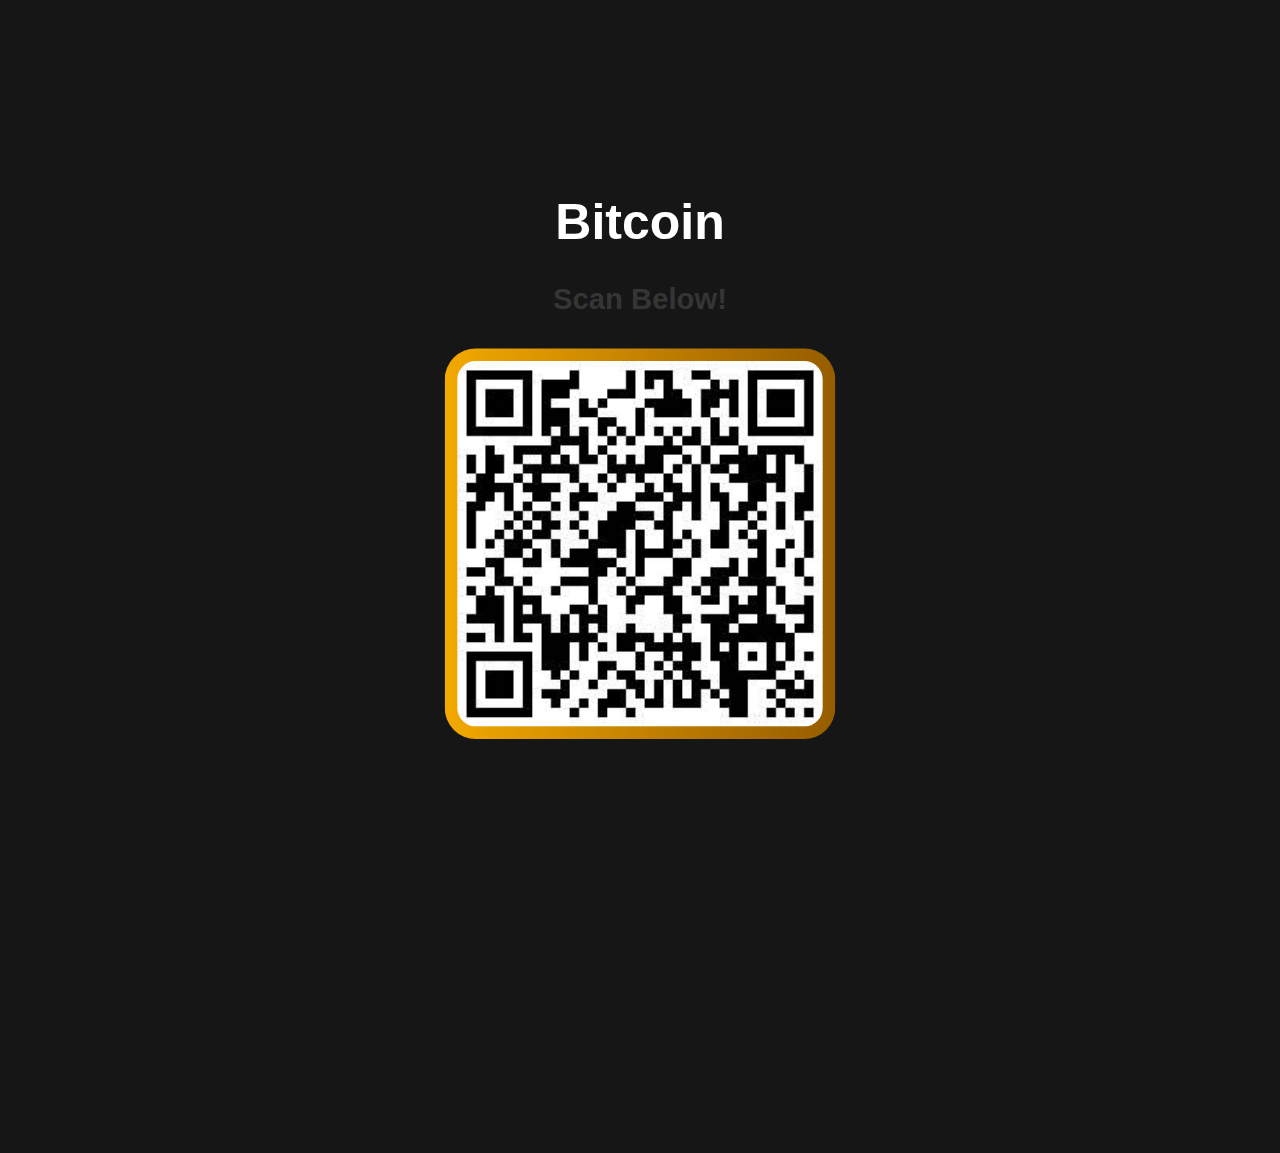
<file: btc.html>
<!DOCTYPE html>
<html lang="en">
<head>
    <meta charset="UTF-8">
    <meta name="viewport" content="width=device-width, initial-scale=1.0">
    <link rel="shortcut icon" type="blckhrt" href="money.png">
    <title>ㅤㅤ✦ㅤbitcoinㅤ✦ㅤ</title>
    <link rel="stylesheet" href="btc.css">
    <link rel="stylesheet" href="https://cdnjs.cloudflare.com/ajax/libs/font-awesome/6.6.0/css/all.min.css" integrity="sha512-Kc323vGBEqzTmouAECnVceyQqyqdsSiqLQISBL29aUW4U/M7pSPA/gEUZQqv1cwx4OnYxTxve5UMg5GT6L4JJg==" crossorigin="anonymous" referrerpolicy="no-referrer" />
</head>
<body>
    <div class="container">
        <h1><i class="fa-solid fa-star"></i> Bitcoin <i class="fa-solid fa-star"></i></h1>
        <h3><i class="fa-solid fa-arrow-down"></i> Scan Below! <i class="fa-solid fa-arrow-down"></i></h3>
        <div class="square">
            <img src="btc-qr.jpg" alt="QR Code" class="overlay-image">
        </div>
    </div>
</body>
</html>
</file>
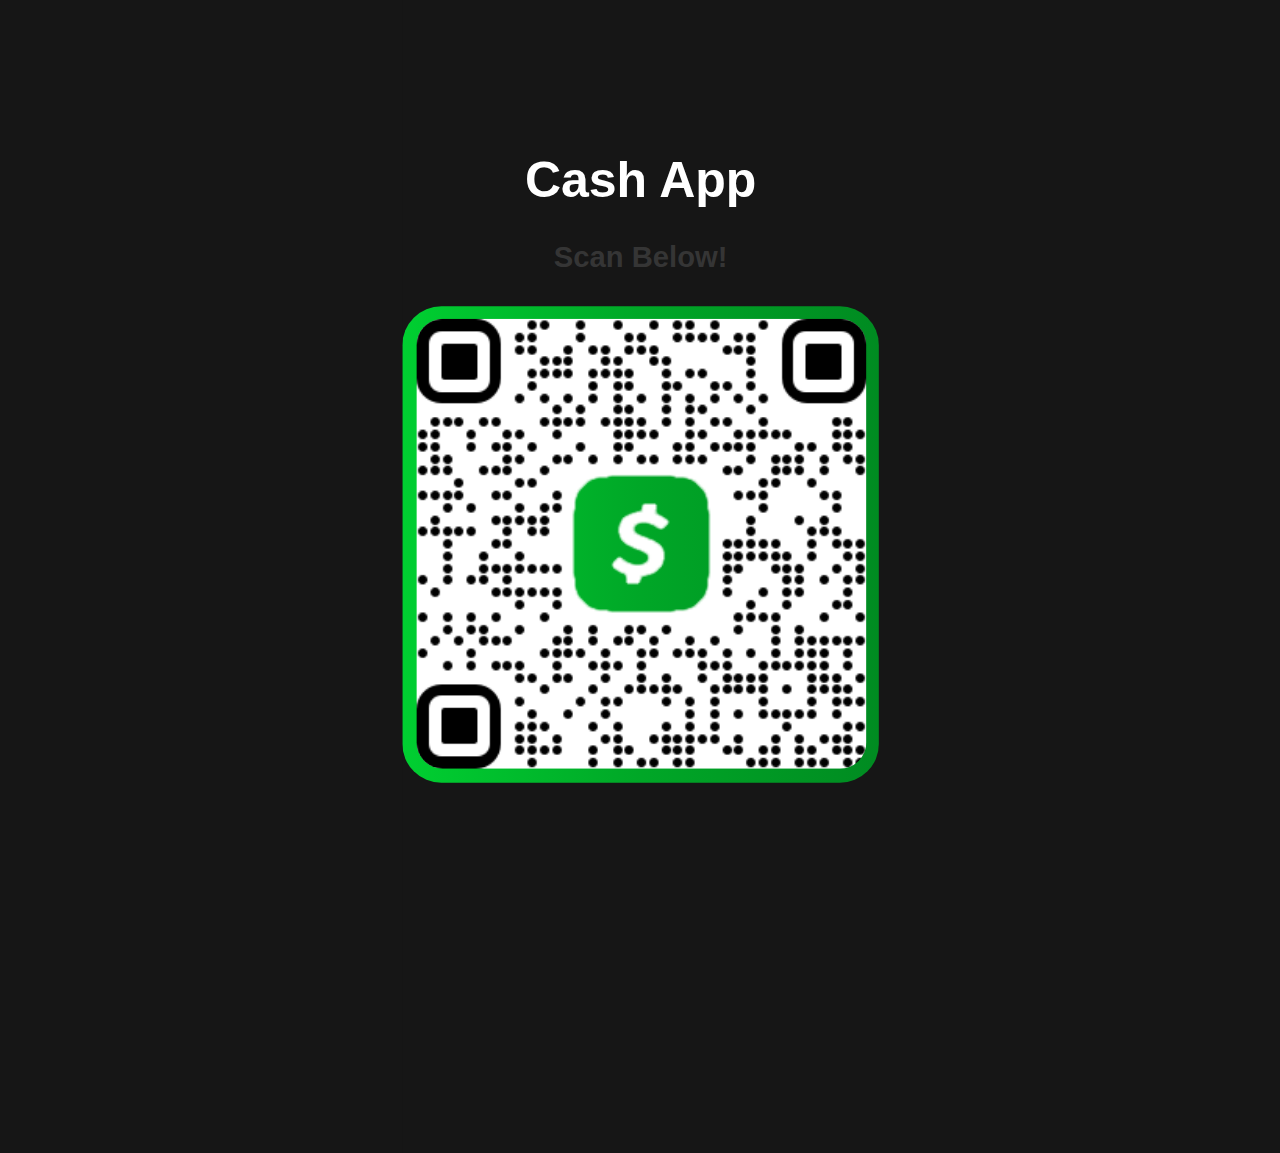
<file: cash.html>
<!DOCTYPE html>
<html lang="en">
<head>
    <meta charset="UTF-8">
    <meta name="viewport" content="width=device-width, initial-scale=1.0">
    <link rel="shortcut icon" type="blckhrt" href="money.png">
    <title>ㅤㅤ✦ㅤcashappㅤ✦ㅤ</title>
    <link rel="stylesheet" href="cash.css">
    <link rel="stylesheet" href="https://cdnjs.cloudflare.com/ajax/libs/font-awesome/6.6.0/css/all.min.css" integrity="sha512-Kc323vGBEqzTmouAECnVceyQqyqdsSiqLQISBL29aUW4U/M7pSPA/gEUZQqv1cwx4OnYxTxve5UMg5GT6L4JJg==" crossorigin="anonymous" referrerpolicy="no-referrer" />
</head>
<body>
    <div class="container">
        <h1><i class="fa-solid fa-star"></i> Cash App <i class="fa-solid fa-star"></i></h1>
        <h3><i class="fa-solid fa-arrow-down"></i> Scan Below! <i class="fa-solid fa-arrow-down"></i></h3>
        <div class="square">
            <img src="cash-qr.png" alt="QR Code" class="overlay-image">
        </div>
    </div>
</body>
</html>
</file>
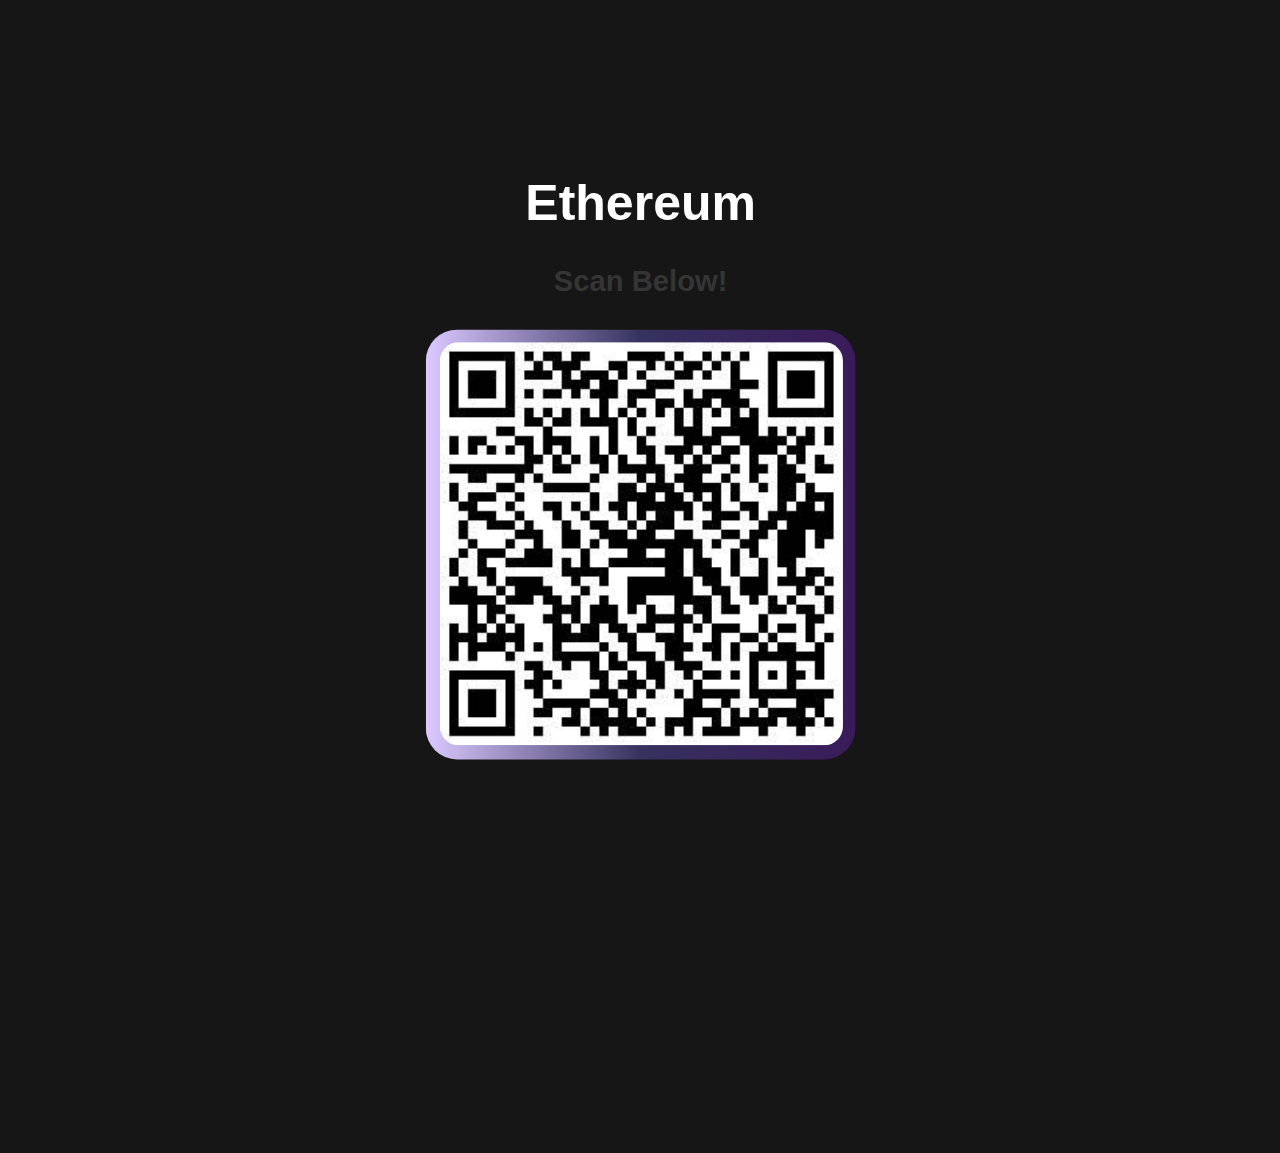
<file: eth.html>
<!DOCTYPE html>
<html lang="en">
<head>
    <meta charset="UTF-8">
    <meta name="viewport" content="width=device-width, initial-scale=1.0">
    <link rel="shortcut icon" type="blckhrt" href="money.png">
    <title>ㅤㅤ✦ㅤethereumㅤ✦ㅤ</title>
    <link rel="stylesheet" href="eth.css">
    <link rel="stylesheet" href="https://cdnjs.cloudflare.com/ajax/libs/font-awesome/6.6.0/css/all.min.css" integrity="sha512-Kc323vGBEqzTmouAECnVceyQqyqdsSiqLQISBL29aUW4U/M7pSPA/gEUZQqv1cwx4OnYxTxve5UMg5GT6L4JJg==" crossorigin="anonymous" referrerpolicy="no-referrer" />
</head>
<body>
    <div class="container">
        <h1><i class="fa-solid fa-star"></i> Ethereum <i class="fa-solid fa-star"></i></h1>
        <h3><i class="fa-solid fa-arrow-down"></i> Scan Below! <i class="fa-solid fa-arrow-down"></i></h3>
        <div class="square">
            <img src="eth-qr.jpg" alt="QR Code" class="overlay-image">
        </div>
    </div>
</body>
</html>
</file>
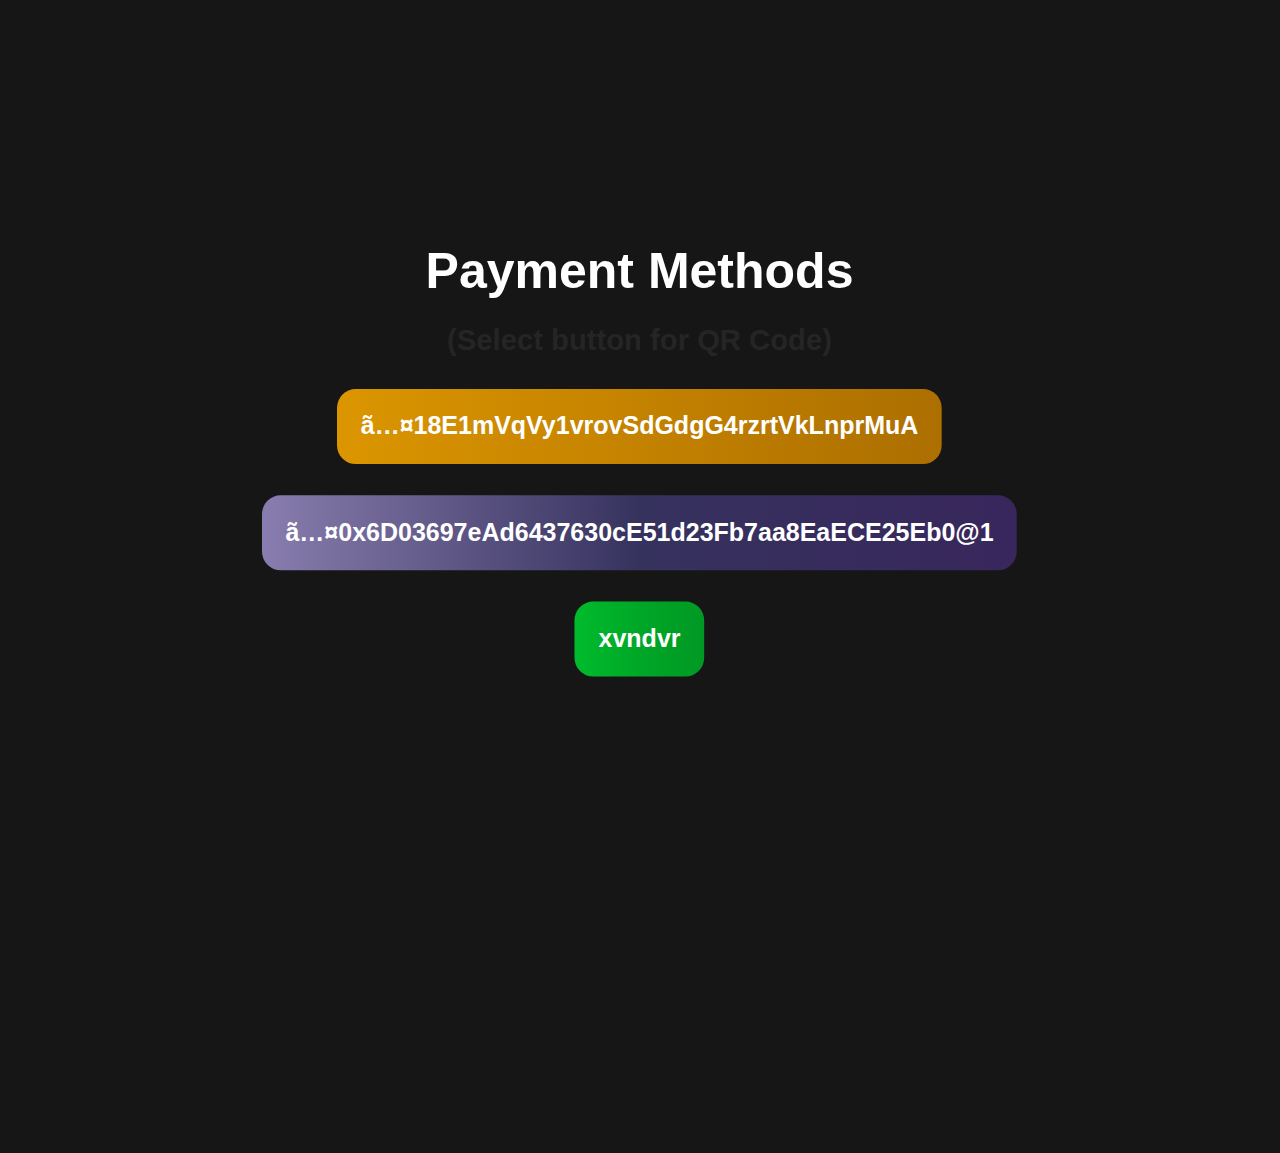
<file: payme.html>
<!DOCTYPE html>
<html lang="en">
<head>
    <meta charset+"UTF-8"
    <meta name="viewport" content="width=device-width, initial-scale=1.0">
    <link rel="shortcut icon" type="blckhrt" href="whiteheart.png">
    <title>ㅤㅤ✦ㅤpreciate uㅤ✦ㅤ</title>
    <link rel="stylesheet" href="payme.css">
    <link rel="stylesheet" href="https://cdnjs.cloudflare.com/ajax/libs/font-awesome/6.6.0/css/all.min.css" integrity="sha512-Kc323vGBEqzTmouAECnVceyQqyqdsSiqLQISBL29aUW4U/M7pSPA/gEUZQqv1cwx4OnYxTxve5UMg5GT6L4JJg==" crossorigin="anonymous" referrerpolicy="no-referrer" />
</head>
<body>
    <div>
    <h1><i class="fa-solid fa-star"></i> Payment Methods <i class="fa-solid fa-star"></i></i></h1>
    <h3>(Select button for QR Code)</h3>
    </div>
    <div class="container">
        <div class="btc">
        <a class="btc-payme" href="btc.html"><i class="fa-brands fa-bitcoin"></i>ㅤ18E1mVqVy1vrovSdGdgG4rzrtVkLnprMuA</a>
        </div>
        <div class="eth">
        <a class="eth-payme" href="eth.html"><i class="fa-brands fa-ethereum"></i>ㅤ0x6D03697eAd6437630cE51d23Fb7aa8EaECE25Eb0@1</a>
        </div>
        <div class="cash">
        <a class="cashapp-payme" href="cash.html"><i class="fa-solid fa-dollar-sign"></i> xvndvr</a>
        </div>
    </div>
</body>
</html>
</file>
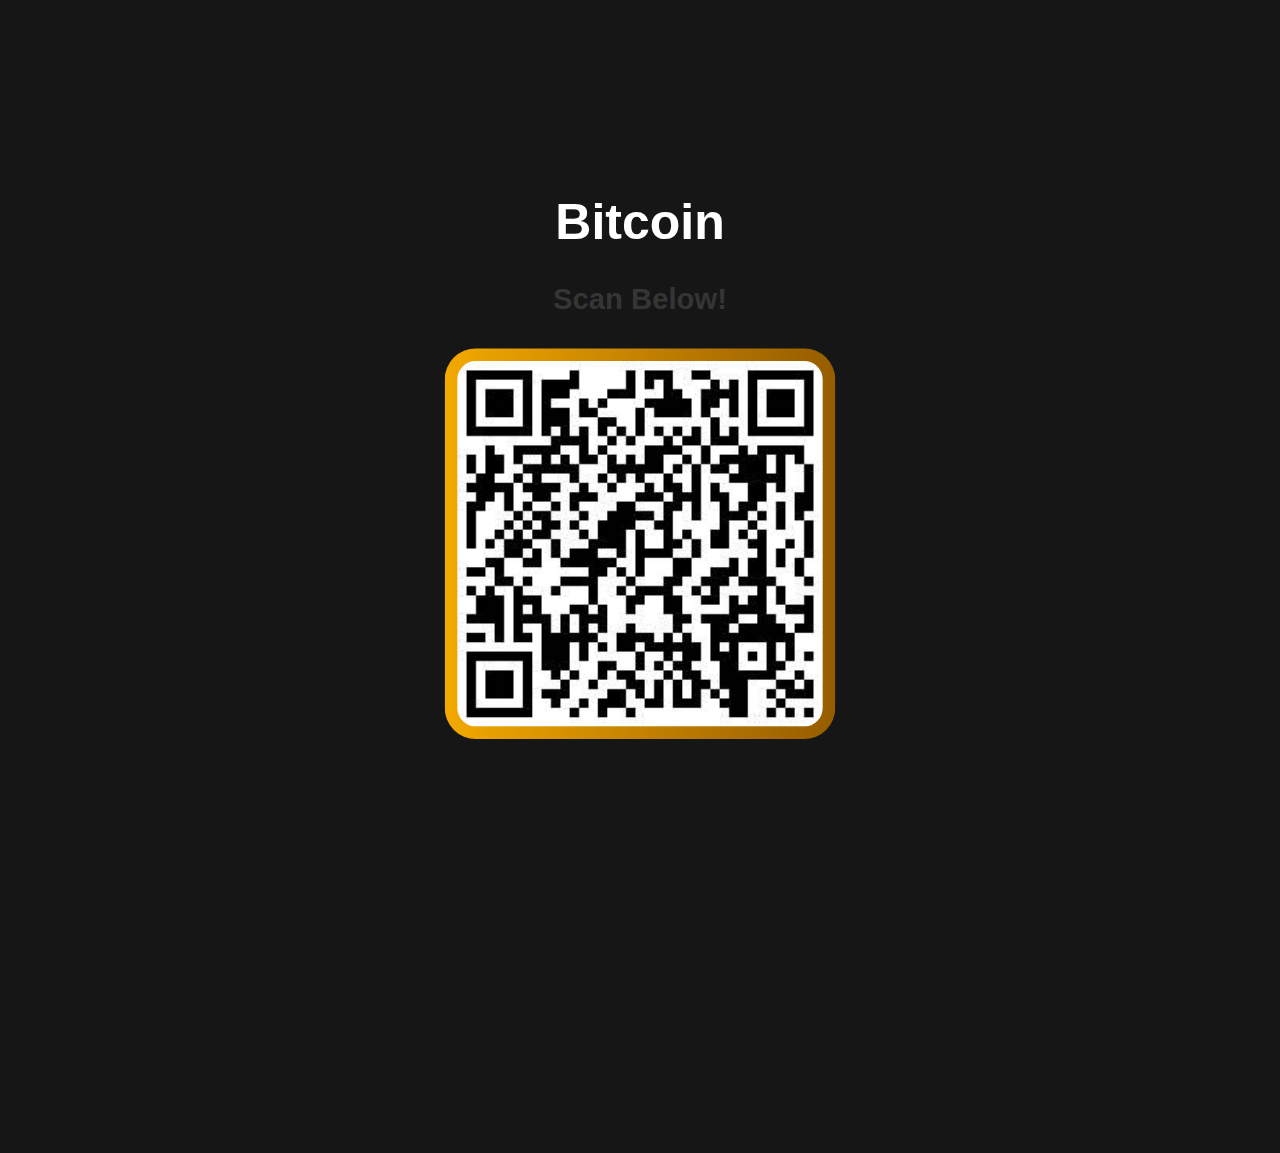
<file: html/btc.html>
<!DOCTYPE html>
<html lang="en">

<head>
    <meta charset="UTF-8">
    <meta name="viewport" content="width=device-width, initial-scale=1.0">
    <link rel="shortcut icon" type="blckhrt" href="../images/money.png">
    <title>ㅤㅤ✦ㅤbitcoinㅤ✦ㅤ</title>
    <link rel="stylesheet" href="../css/btc.css">
    <link rel="stylesheet" href="https://cdnjs.cloudflare.com/ajax/libs/font-awesome/6.6.0/css/all.min.css"
        integrity="sha512-Kc323vGBEqzTmouAECnVceyQqyqdsSiqLQISBL29aUW4U/M7pSPA/gEUZQqv1cwx4OnYxTxve5UMg5GT6L4JJg=="
        crossorigin="anonymous" referrerpolicy="no-referrer" />
</head>

<body>
    <div class="container">
        <h1><i class="fa-solid fa-star"></i> Bitcoin <i class="fa-solid fa-star"></i></h1>
        <h3><i class="fa-solid fa-arrow-down"></i> Scan Below! <i class="fa-solid fa-arrow-down"></i></h3>
        <div class="square">
            <img src="../images/btc-qr.jpg" alt="QR Code" class="overlay-image">
        </div>
    </div>
</body>

</html>
</file>
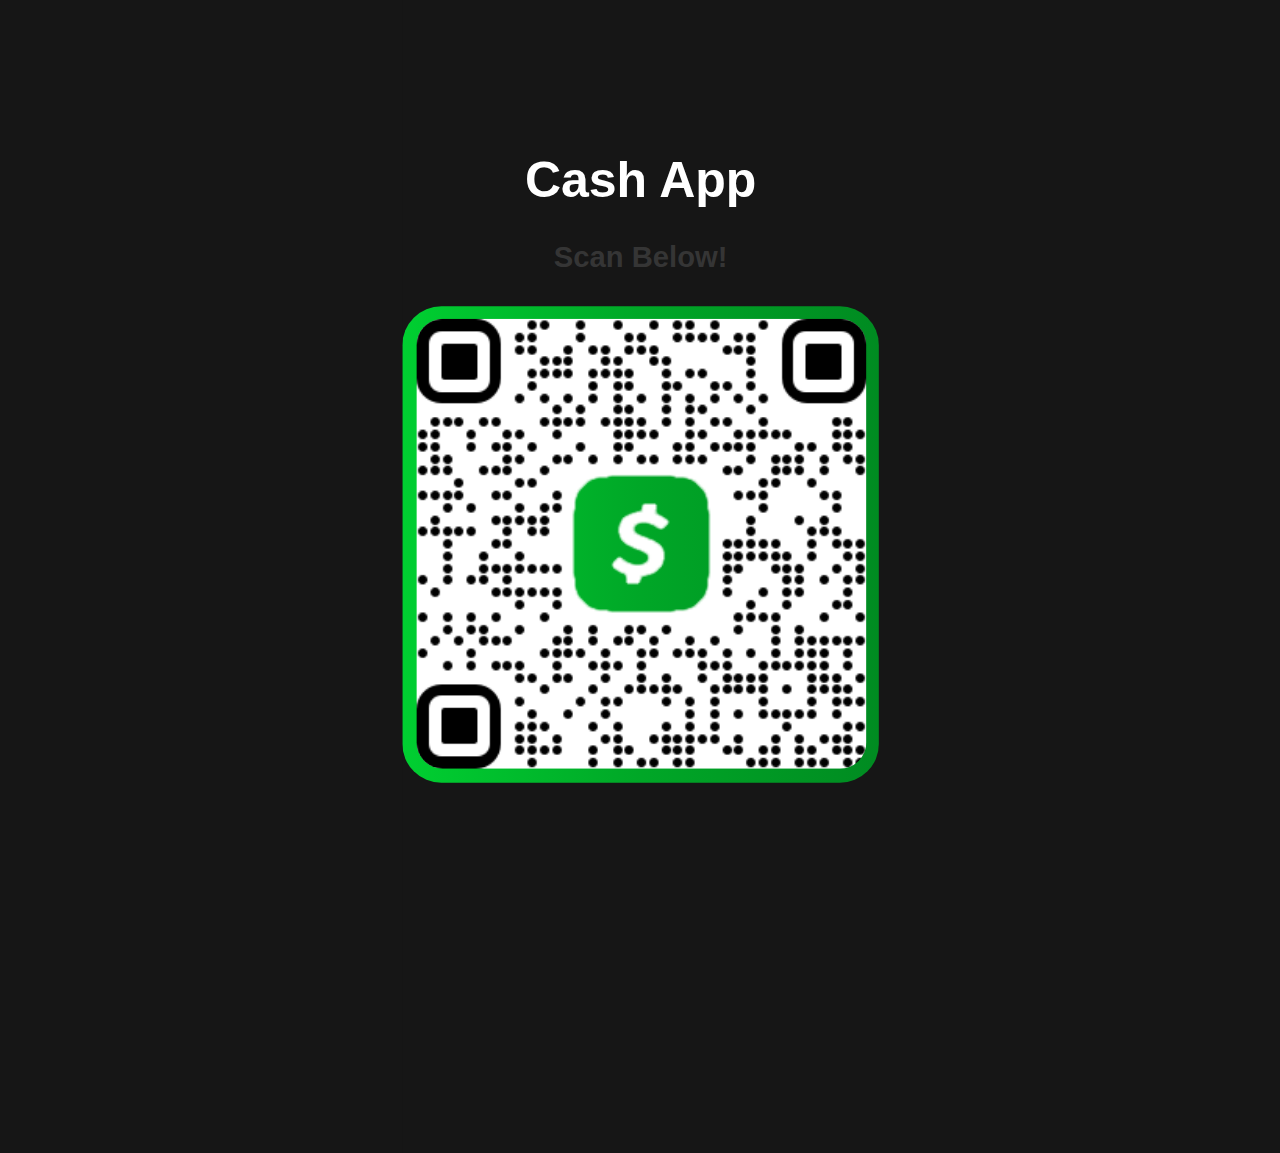
<file: html/cash.html>
<!DOCTYPE html>
<html lang="en">

<head>
    <meta charset="UTF-8">
    <meta name="viewport" content="width=device-width, initial-scale=1.0">
    <link rel="shortcut icon" type="blckhrt" href="../images/money.png">
    <title>ㅤㅤ✦ㅤcashappㅤ✦ㅤ</title>
    <link rel="stylesheet" href="../css/cash.css">
    <link rel="stylesheet" href="https://cdnjs.cloudflare.com/ajax/libs/font-awesome/6.6.0/css/all.min.css"
        integrity="sha512-Kc323vGBEqzTmouAECnVceyQqyqdsSiqLQISBL29aUW4U/M7pSPA/gEUZQqv1cwx4OnYxTxve5UMg5GT6L4JJg=="
        crossorigin="anonymous" referrerpolicy="no-referrer" />
</head>

<body>
    <div class="container">
        <h1><i class="fa-solid fa-star"></i> Cash App <i class="fa-solid fa-star"></i></h1>
        <h3><i class="fa-solid fa-arrow-down"></i> Scan Below! <i class="fa-solid fa-arrow-down"></i></h3>
        <div class="square">
            <img src="../images/cash-qr.png" alt="QR Code" class="overlay-image">
        </div>
    </div>
</body>

</html>
</file>
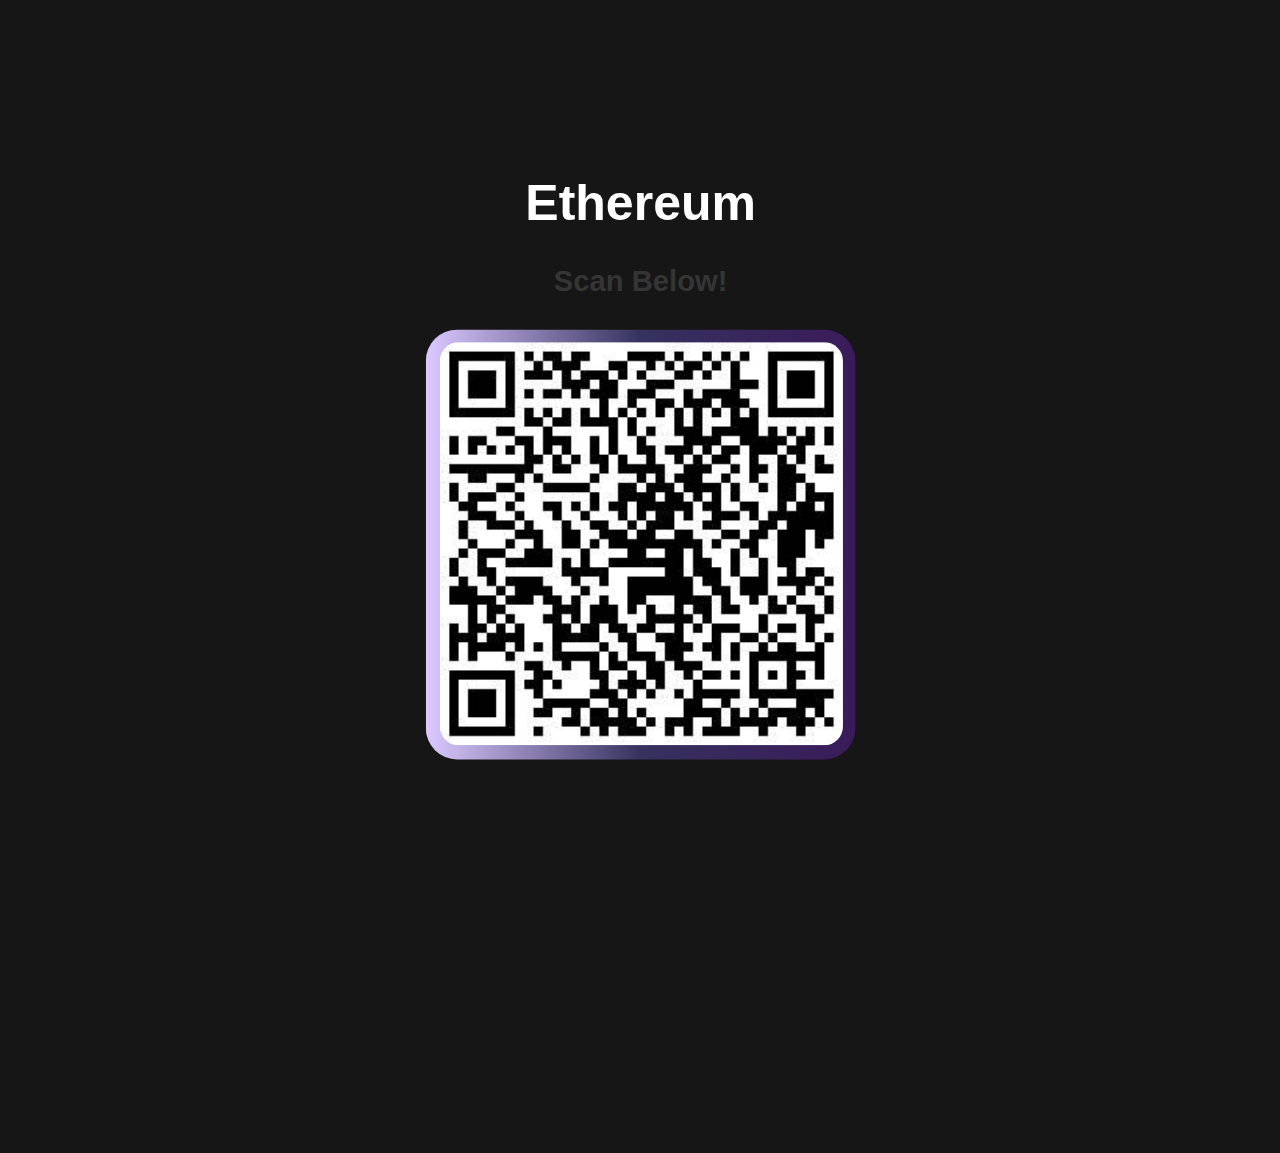
<file: html/eth.html>
<!DOCTYPE html>
<html lang="en">

<head>
    <meta charset="UTF-8">
    <meta name="viewport" content="width=device-width, initial-scale=1.0">
    <link rel="shortcut icon" type="blckhrt" href="../images/money.png">
    <title>ㅤㅤ✦ㅤethereumㅤ✦ㅤ</title>
    <link rel="stylesheet" href="../css/eth.css">
    <link rel="stylesheet" href="https://cdnjs.cloudflare.com/ajax/libs/font-awesome/6.6.0/css/all.min.css"
        integrity="sha512-Kc323vGBEqzTmouAECnVceyQqyqdsSiqLQISBL29aUW4U/M7pSPA/gEUZQqv1cwx4OnYxTxve5UMg5GT6L4JJg=="
        crossorigin="anonymous" referrerpolicy="no-referrer" />
</head>

<body>
    <div class="container">
        <h1><i class="fa-solid fa-star"></i> Ethereum <i class="fa-solid fa-star"></i></h1>
        <h3><i class="fa-solid fa-arrow-down"></i> Scan Below! <i class="fa-solid fa-arrow-down"></i></h3>
        <div class="square">
            <img src="../images/eth-qr.jpg" alt="QR Code" class="overlay-image">
        </div>
    </div>
</body>

</html>
</file>
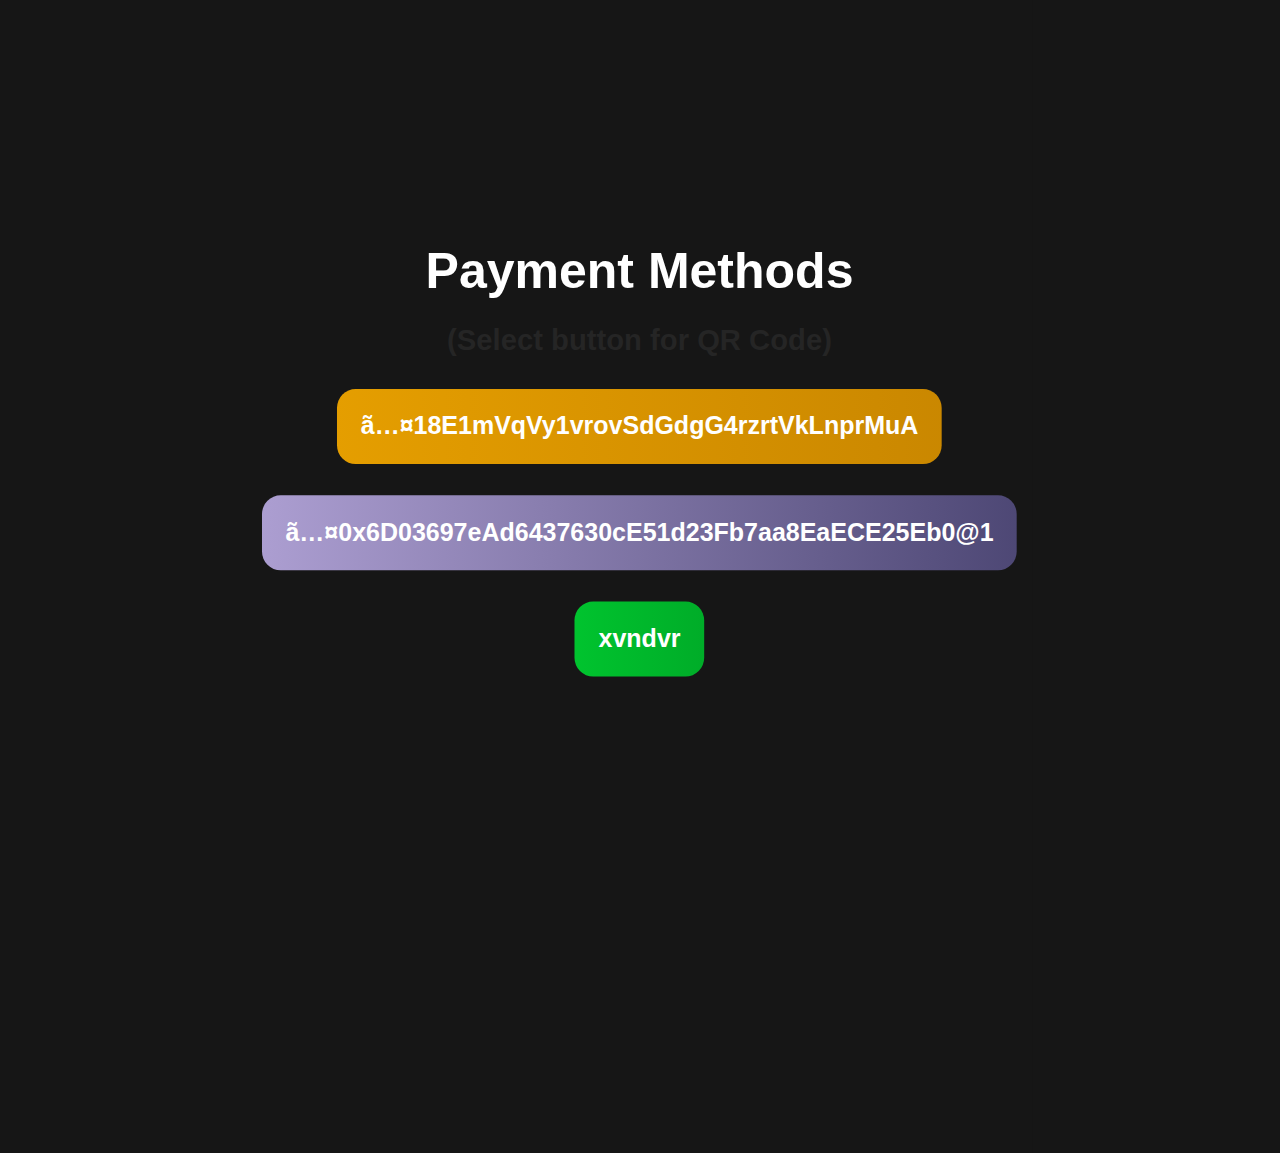
<file: html/payme.html>
<!DOCTYPE html>
<html lang="en">

<head>
    <meta charset+"UTF-8" <meta name="viewport" content="width=device-width, initial-scale=1.0">
    <link rel="shortcut icon" type="blckhrt" href="../images/blkhrt.png">
    <title>ㅤㅤ✦ㅤpreciate uㅤ✦ㅤ</title>
    <link rel="stylesheet" href="../css/payme.css">
    <link rel="stylesheet" href="https://cdnjs.cloudflare.com/ajax/libs/font-awesome/6.6.0/css/all.min.css"
        integrity="sha512-Kc323vGBEqzTmouAECnVceyQqyqdsSiqLQISBL29aUW4U/M7pSPA/gEUZQqv1cwx4OnYxTxve5UMg5GT6L4JJg=="
        crossorigin="anonymous" referrerpolicy="no-referrer" />
</head>

<body>
    <div>
        <h1><i class="fa-solid fa-star"></i> Payment Methods <i class="fa-solid fa-star"></i></i></h1>
        <h3>(Select button for QR Code)</h3>
    </div>
    <div class="container">
        <div class="btc">
            <a class="btc-payme" href="../css/btc.html"><i
                    class="fa-brands fa-bitcoin"></i>ㅤ18E1mVqVy1vrovSdGdgG4rzrtVkLnprMuA</a>
        </div>
        <div class="eth">
            <a class="eth-payme" href="../css/eth.html"><i
                    class="fa-brands fa-ethereum"></i>ㅤ0x6D03697eAd6437630cE51d23Fb7aa8EaECE25Eb0@1</a>
        </div>
        <div class="cash">
            <a class="cashapp-payme" href="../css/cash.html"><i class="fa-solid fa-dollar-sign"></i> xvndvr</a>
        </div>
    </div>
</body>

</html>
</file>
<file: btc.css>
html, body {
  font-family: Helvetica, Arial, sans-serif;
  height: 100%;
  margin: 0;
  color: white;
  display: flex;
  justify-content: center;
  align-items: center;
  background-color: #161616;
  overflow: hidden;
  transform: scale(1.25);
  }

  container {
  display: flex;
  flex-direction: column;
  justify-content: center;
  align-items: center;
  max-width: 90%;
  }

  .square {
  position: relative;
  width: 250px;
  height: 250px;
  background: linear-gradient(
    to right,
    #f2a900, #d38f00, #b47500, #965d00, #b47500, #d38f00, #f2a900);
    background-size: 200% 200%;
    animation: glowing 3s infinite ease-in-out;
  border-radius: 20px;
  }

  .overlay-image {
  position: absolute;
  top: 50%;
  left: 50%;
  transform: translate(-50%, -50%);
  max-width: 100%;
  max-height: 100%;
  border-radius: 12px;
  }

  h1 {
  text-align: center;
  margin-bottom: 20px;
  }
  
  h3 {
  text-align: center;
  color: #353535;
  margin-top: 0px;
  margin-bottom: 20px;
  }

  @keyframes glowing {
  0% {
    background-position: 0 50%;
  }
  50% {
    background-position: 100% 50%;
  }
  100% {
    background-position: 0 50%;
  }
  }
</file>
<file: cash.css>
html, body {
    font-family: Helvetica, Arial, sans-serif;
    height: 100%;
    margin: 0;
    color: white;
    display: flex;
    justify-content: center;
    align-items: center;
    background-color: #161616;
    overflow: hidden;
    transform: scale(1.25);
    }

    container {
    display: flex;
    flex-direction: column;
    justify-content: center;
    align-items: center;
    max-width: 90%;
    }

    .square {
    position: relative;
    width: 305px;
    height: 305px;
    background: linear-gradient(
    to right,
    #00cf31, #00a727, #008b21, #00a727, #00cf31);
    background-size: 200% 200%;
    animation: glowing 3s infinite ease-in-out;
    border-radius: 25px;
    }

    .overlay-image {
    position: absolute;
    top: 50%;
    left: 50%;
    transform: translate(-50%, -50%);
    max-width: 100%;
    max-height: 100%;
    border-radius: 17px;
    }

    h1 {
    text-align: center;
    margin-bottom: 20px;
    }
    
    h3 {
    text-align: center;
    color: #353535;
    margin-top: 0px;
    margin-bottom: 20px;
    }

    @keyframes glowing {
    0% {
    background-position: 0 50%;
    }
    50% {
    background-position: 100% 50%;
    }
    100% {
    background-position: 0 50%;
    }
    }
</file>
<file: eth.css>
html, body {
    font-family: Helvetica, Arial, sans-serif;
    height: 100%;
    margin: 0;
    color: white;
    display: flex;
    justify-content: center;
    align-items: center;
    background-color: #161616;
    overflow: hidden;
    transform: scale(1.25);
    }

    container {
    display: flex;
    flex-direction: column;
    justify-content: center;
    align-items: center;
    max-width: 90%;
    }

    .square {
    position: relative;
    width: 275px;
    height: 275px;
    background: linear-gradient(
    to right,
    #dbc9ff, #36325e, #3a1b5a, #36325e, #dbc9ff);
    background-size: 200% 200%;
    animation: glowing 3s infinite ease-in-out;
    border-radius: 20px;
    }

    .overlay-image {
    position: absolute;
    top: 50%;
    left: 50%;
    transform: translate(-50%, -50%);
    max-width: 100%;
    max-height: 100%;
    border-radius: 12px;
    }

    h1 {
    text-align: center;
    margin-bottom: 20px;
    }

    h3 {
    text-align: center;
    color: #353535;
    margin-top: 0px;
    margin-bottom: 20px;
    }

    @keyframes glowing {
    0% {
    background-position: 0 50%;
    }
    50% {
    background-position: 100% 50%;
    }
    100% {
    background-position: 0 50%;
    }
    }
</file>
<file: payme.css>
html, body {
    font-family: Helvetica, Arial, sans-serif;
    height: 100%;
    margin: 0;
    color: white;
    display: flex;
    flex-direction: column;
    text-align: center;
    justify-content: center;
    align-items: center;
    background-color: #161616;
    overflow: hidden;
    transform: scale(1.25);
    }

    h1 {
    margin-bottom: 10px;
    }

    h3 {
    color: #252525;
    margin-top: 15px;
    margin-bottom: 10px;
    }

    .btc-payme {
    text-decoration: none;
    font-size: 1em;
    font-weight: bold;
    margin: 10px;
    padding: 15px 15px;
    border: none;
    outline: none;
    color: white;
    cursor: pointer;
    position: relative;
    z-index: 0;
    border-radius: 12px;
    overflow: hidden;
    display: block;
    transition: font-size 0.25s
    }

    .btc-payme:hover {
    font-size: 1.25em;
    }

    .btc-payme::after {
    content: "";
    z-index: -1;
    position: absolute;
    width: 200%;
    height: 200%;
    background: linear-gradient(
    to right,
    #f2a900, #d38f00, #b47500, #965d00, #b47500, #d38f00, #f2a900);
    background-size: 200% 200%;
    animation: glowing 3s infinite ease-in-out;
    top: -50%;
    left: -50%;
    border-radius: 12px;
    }

    .eth-payme {
    text-decoration: none;
    font-size: 1em;
    font-weight: bold;
    margin: 10px;
    padding: 15px 15px;
    border: none;
    outline: none;
    color: white;
    cursor: pointer;
    position: relative;
    z-index: 0;
    border-radius: 12px;
    overflow: hidden;
    display: block;
    transition: font-size 0.25s
    }

    .eth-payme:hover {
    font-size: 1.25em;
    }

    .eth-payme::after {
    content: "";
    z-index: -1;
    position: absolute;
    width: 200%;
    height: 200%;
    background: linear-gradient(
    to right,
    #dbc9ff, #36325e, #3a1b5a, #36325e, #dbc9ff);
    background-size: 200% 200%;
    animation: glowing 3s infinite ease-in-out;
    top: -50%;
    left: -50%;
    border-radius: 12px;
    }

    .cashapp-payme {
    text-decoration: none;
    font-size: 1em;
    font-weight: bold;
    margin: 10px;
    padding: 15px 15px;
    border: none;
    outline: none;
    color: white;
    cursor: pointer;
    position: relative;
    z-index: 0;
    border-radius: 12px;
    overflow: hidden;
    display: block;
    transition: font-size 0.25s
    }

    .cashapp-payme:hover {
    font-size: 1.5em;
    }

    .cashapp-payme::after {
    content: "";
    z-index: -1;
    position: absolute;
    width: 200%;
    height: 200%;
    background: linear-gradient(
    to right,
    #00cf31, #00a727, #008b21, #00a727, #00cf31);
    background-size: 200% 200%;
    animation: glowing 3s infinite ease-in-out;
    top: -50%;
    left: -50%;
    border-radius: 12px;
    }

    .container {
    display: flex;
    flex-direction: column;
    justify-content: center;
    align-items: center;
    }

    .btc-payme {
    animation: slideInBottom 1s ease;
    }

    .eth-payme {
    animation: slideInBottom 1.25s ease;
    }

    .cashapp-payme {
    animation: slideInBottom 1.5s ease;
    }

    @keyframes glowing {
    0% {
    background-position: 0 50%;
    }
    50% {
    background-position: 100% 50%;
    }
    100% {
    background-position: 0 50%;
    }
    }

    @keyframes slideInBottom {
    from{
    transform: translateY(50px);
    }

    to {
    transform: translateY(0);
    }

    }
</file>
<file: css/btc.css>
html,
body {
  font-family: Helvetica, Arial, sans-serif;
  height: 100%;
  margin: 0;
  color: white;
  display: flex;
  justify-content: center;
  align-items: center;
  background-color: #161616;
  overflow: hidden;
  transform: scale(1.25);
}

container {
  display: flex;
  flex-direction: column;
  justify-content: center;
  align-items: center;
  max-width: 90%;
}

.square {
  position: relative;
  width: 250px;
  height: 250px;
  background: linear-gradient(to right,
      #f2a900, #d38f00, #b47500, #965d00, #b47500, #d38f00, #f2a900);
  background-size: 200% 200%;
  animation: glowing 3s infinite ease-in-out;
  border-radius: 20px;
}

.overlay-image {
  position: absolute;
  top: 50%;
  left: 50%;
  transform: translate(-50%, -50%);
  max-width: 100%;
  max-height: 100%;
  border-radius: 12px;
}

h1 {
  text-align: center;
  margin-bottom: 20px;
}

h3 {
  text-align: center;
  color: #353535;
  margin-top: 0px;
  margin-bottom: 20px;
}

@keyframes glowing {
  0% {
    background-position: 0 50%;
  }

  50% {
    background-position: 100% 50%;
  }

  100% {
    background-position: 0 50%;
  }
}
</file>
<file: css/cash.css>
html,
body {
    font-family: Helvetica, Arial, sans-serif;
    height: 100%;
    margin: 0;
    color: white;
    display: flex;
    justify-content: center;
    align-items: center;
    background-color: #161616;
    overflow: hidden;
    transform: scale(1.25);
}

container {
    display: flex;
    flex-direction: column;
    justify-content: center;
    align-items: center;
    max-width: 90%;
}

.square {
    position: relative;
    width: 305px;
    height: 305px;
    background: linear-gradient(to right,
            #00cf31, #00a727, #008b21, #00a727, #00cf31);
    background-size: 200% 200%;
    animation: glowing 3s infinite ease-in-out;
    border-radius: 25px;
}

.overlay-image {
    position: absolute;
    top: 50%;
    left: 50%;
    transform: translate(-50%, -50%);
    max-width: 100%;
    max-height: 100%;
    border-radius: 17px;
}

h1 {
    text-align: center;
    margin-bottom: 20px;
}

h3 {
    text-align: center;
    color: #353535;
    margin-top: 0px;
    margin-bottom: 20px;
}

@keyframes glowing {
    0% {
        background-position: 0 50%;
    }

    50% {
        background-position: 100% 50%;
    }

    100% {
        background-position: 0 50%;
    }
}
</file>
<file: css/eth.css>
html,
body {
    font-family: Helvetica, Arial, sans-serif;
    height: 100%;
    margin: 0;
    color: white;
    display: flex;
    justify-content: center;
    align-items: center;
    background-color: #161616;
    overflow: hidden;
    transform: scale(1.25);
}

container {
    display: flex;
    flex-direction: column;
    justify-content: center;
    align-items: center;
    max-width: 90%;
}

.square {
    position: relative;
    width: 275px;
    height: 275px;
    background: linear-gradient(to right,
            #dbc9ff, #36325e, #3a1b5a, #36325e, #dbc9ff);
    background-size: 200% 200%;
    animation: glowing 3s infinite ease-in-out;
    border-radius: 20px;
}

.overlay-image {
    position: absolute;
    top: 50%;
    left: 50%;
    transform: translate(-50%, -50%);
    max-width: 100%;
    max-height: 100%;
    border-radius: 12px;
}

h1 {
    text-align: center;
    margin-bottom: 20px;
}

h3 {
    text-align: center;
    color: #353535;
    margin-top: 0px;
    margin-bottom: 20px;
}

@keyframes glowing {
    0% {
        background-position: 0 50%;
    }

    50% {
        background-position: 100% 50%;
    }

    100% {
        background-position: 0 50%;
    }
}
</file>
<file: css/payme.css>
html,
body {
    font-family: Helvetica, Arial, sans-serif;
    height: 100%;
    margin: 0;
    color: white;
    display: flex;
    flex-direction: column;
    text-align: center;
    justify-content: center;
    align-items: center;
    background-color: #161616;
    overflow: hidden;
    transform: scale(1.25);
}

h1 {
    margin-bottom: 10px;
}

h3 {
    color: #252525;
    margin-top: 15px;
    margin-bottom: 10px;
}

.btc-payme {
    text-decoration: none;
    font-size: 1em;
    font-weight: bold;
    margin: 10px;
    padding: 15px 15px;
    border: none;
    outline: none;
    color: white;
    cursor: pointer;
    position: relative;
    z-index: 0;
    border-radius: 12px;
    overflow: hidden;
    display: block;
    transition: font-size 0.25s
}

.btc-payme:hover {
    font-size: 1.25em;
}

.btc-payme::after {
    content: "";
    z-index: -1;
    position: absolute;
    width: 200%;
    height: 200%;
    background: linear-gradient(to right,
            #f2a900, #d38f00, #b47500, #965d00, #b47500, #d38f00, #f2a900);
    background-size: 350% 350%;
    animation: glowing 3s infinite ease-in-out;
    top: -50%;
    left: -50%;
    border-radius: 12px;
}

.eth-payme {
    text-decoration: none;
    font-size: 1em;
    font-weight: bold;
    margin: 10px;
    padding: 15px 15px;
    border: none;
    outline: none;
    color: white;
    cursor: pointer;
    position: relative;
    z-index: 0;
    border-radius: 12px;
    overflow: hidden;
    display: block;
    transition: font-size 0.25s
}

.eth-payme:hover {
    font-size: 1.25em;
}

.eth-payme::after {
    content: "";
    z-index: -1;
    position: absolute;
    width: 200%;
    height: 200%;
    background: linear-gradient(to right,
            #dbc9ff, #36325e, #3a1b5a, #36325e, #dbc9ff);
    background-size: 350% 350%;
    animation: glowing 3s infinite ease-in-out;
    top: -50%;
    left: -50%;
    border-radius: 12px;
}

.cashapp-payme {
    text-decoration: none;
    font-size: 1em;
    font-weight: bold;
    margin: 10px;
    padding: 15px 15px;
    border: none;
    outline: none;
    color: white;
    cursor: pointer;
    position: relative;
    z-index: 0;
    border-radius: 12px;
    overflow: hidden;
    display: block;
    transition: font-size 0.25s
}

.cashapp-payme:hover {
    font-size: 1.5em;
}

.cashapp-payme::after {
    content: "";
    z-index: -1;
    position: absolute;
    width: 200%;
    height: 200%;
    background: linear-gradient(to right,
            #00cf31, #00a727, #008b21, #00a727, #00cf31);
    background-size: 350% 350%;
    animation: glowing 3s infinite ease-in-out;
    top: -50%;
    left: -50%;
    border-radius: 12px;
}

.container {
    display: flex;
    flex-direction: column;
    justify-content: center;
    align-items: center;
}

.btc-payme {
    animation: slideInBottom 1s ease;
}

.eth-payme {
    animation: slideInBottom 1.25s ease;
}

.cashapp-payme {
    animation: slideInBottom 1.5s ease;
}

@keyframes glowing {
    0% {
        background-position: 0 50%;
    }

    50% {
        background-position: 100% 50%;
    }

    100% {
        background-position: 0 50%;
    }
}

@keyframes slideInBottom {
    from {
        transform: translateY(50px);
    }

    to {
        transform: translateY(0);
    }

}
</file>
